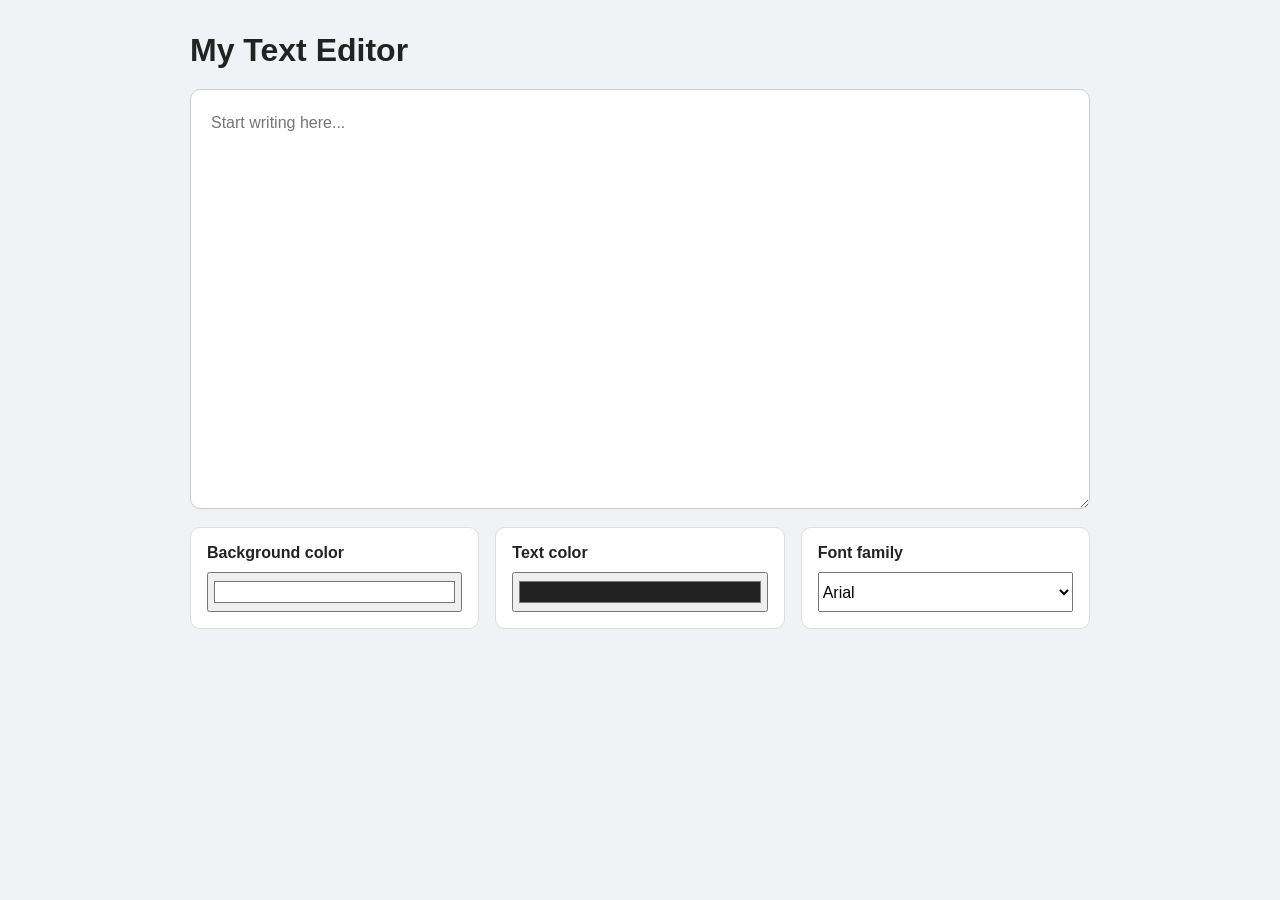
<file: index.html>
<!DOCTYPE html>
<html lang="en">
<head>
  <meta charset="UTF-8">
  <meta name="viewport" content="width=device-width, initial-scale=1.0">
  <title>Text Editor</title>
  <style>
        * {
      box-sizing: border-box;
    }

    body {
      margin: 0;
      padding: 32px 16px;
      background: #f0f2f5;
      color: #222;
      font-family: "Segoe UI", sans-serif;
    }

    main {
      width: min(900px, 100%);
      margin: 0 auto;
    }

    h1 {
      margin: 0 0 20px;
    }

    #writingBox {
      display: block;
      width: 100%;
      min-height: 420px;
      padding: 20px;
      border: 1px solid #ccc;
      border-radius: 10px;
      background: #fff;
      color: #222;
      font: 1rem/1.6 "Segoe UI", sans-serif;
      resize: vertical;
    }

    .controls {
      display: grid;
      grid-template-columns: repeat(3, 1fr);
      gap: 16px;
      margin-top: 18px;
    }

    .control {
      display: grid;
      gap: 10px;
      padding: 16px;
      border: 1px solid #ddd;
      border-radius: 10px;
      background: #fff;
    }

    label {
      font-weight: 600;
    }

    input,
    select {
      width: 100%;
      min-height: 40px;
      font: inherit;
    }

    input[type="color"] {
      padding: 4px;
    }

    @media (max-width: 600px) {
      .controls {
        grid-template-columns: 1fr;
      }
    }
  </style>
</head>
<body>
  <main>
    <h1>My Text Editor</h1>

    <textarea id="writingBox" placeholder="Start writing here..."></textarea>

    <section class="controls" aria-label="Text editor styling">
      <div class="control">
        <label for="backgroundColor">Background color</label>
        <input type="color" id="backgroundColor" value="#ffffff">
      </div>

      <div class="control">
        <label for="textColor">Text color</label>
        <input type="color" id="textColor" value="#222222">
      </div>

      <div class="control">
        <label for="fontFamily">Font family</label>
        <select id="fontFamily">
          <option value="Arial, sans-serif">Arial</option>
          <option value="'Segoe UI', sans-serif">Segoe UI</option>
          <option value="Georgia, serif">Georgia</option>
          <option value="'Courier New', monospace">Courier New</option>
          <option value="'Times New Roman', serif">Times New Roman</option>
          <option value="Verdana, sans-serif">Verdana</option>
        </select>
      </div>
    </section>
  </main>
</body>
<script>     const writingBox = document.getElementById("writingBox");

    document.getElementById("backgroundColor").addEventListener("input", event => {
      writingBox.style.backgroundColor = event.target.value;
    });

    document.getElementById("textColor").addEventListener("input", event => {
      writingBox.style.color = event.target.value;
    });

    document.getElementById("fontFamily").addEventListener("change", event => {
      writingBox.style.fontFamily = event.target.value;
    });</script>
</html>
</file>
